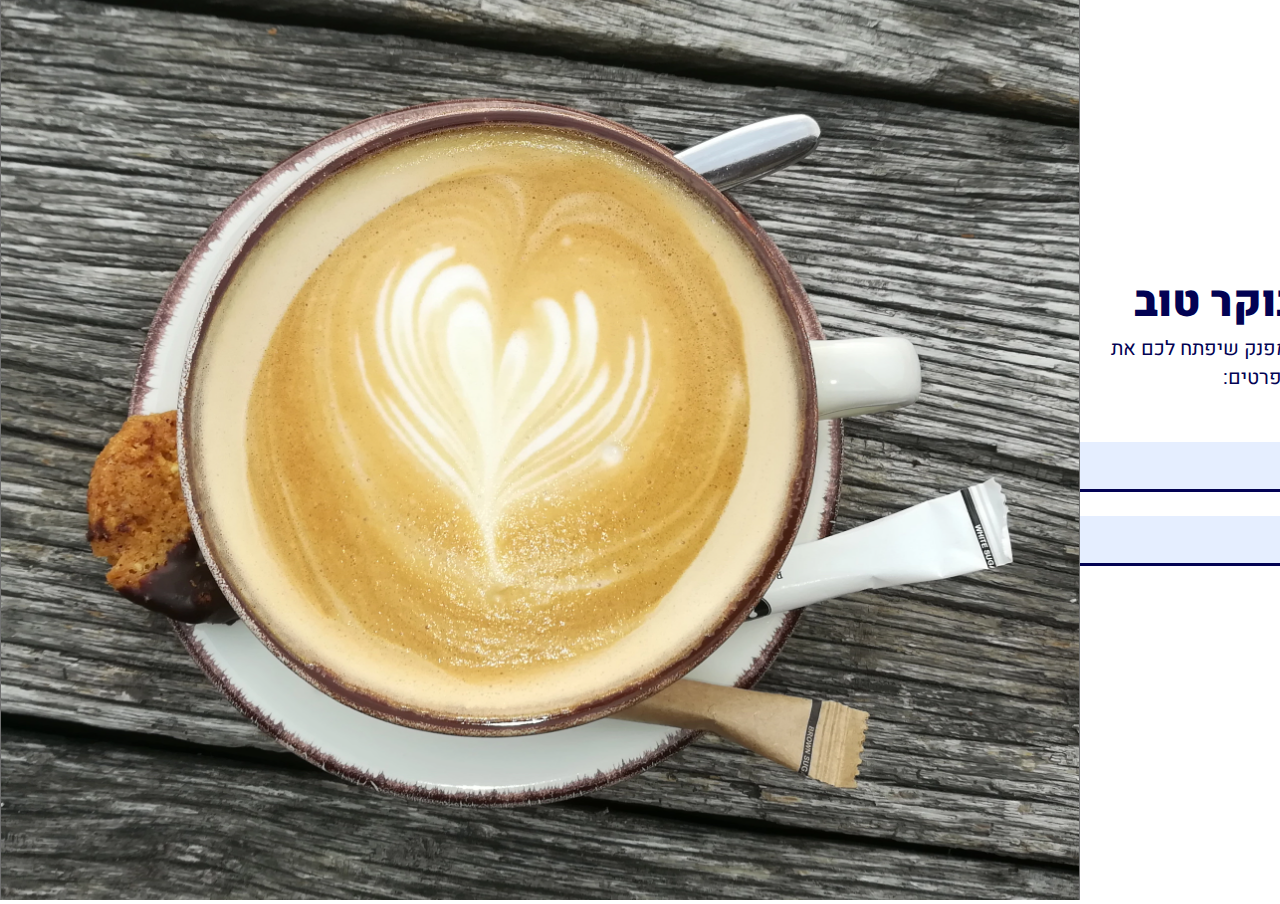
<file: Projects/proj1/index.html>
<!DOCTYPE html>
<html lang="he">

<head>
    <meta charset="UTF-8">
    <meta name="viewport" content="width=device-width, initial-scale=1.0">
    <title>Project 1 Good Coffee</title>
    <link rel="stylesheet" href="./css/style.css">
<link rel="preconnect" href="https://fonts.googleapis.com">
<link rel="preconnect" href="https://fonts.gstatic.com" crossorigin>
<link
    href="https://fonts.googleapis.com/css2?family=Assistant:wght@200;300;400;500;600;700;800&family=Heebo:wght@100;200;300;400;500;600;700;800;900&family=Satisfy&display=swap"
    rel="stylesheet">
</head>

<body>
    <div class="container">
        <div class="img-container">
            <img class="imgDesktop" src="./images/Coffee.png">
            <img class="imgMobile" src="./images/Coffee@2xMobile.png">
        </div>
        <div class="form-container">
            <form>
                <h3 id="form-headline">קפה טוב לבוקר טוב</h3>
                <p dir="rtl" id="form-paragraph">לקבלת קופון לקפה חינם ומפנק שיפתח לכם את היום בחיוך, יש למלא את הפרטים:
                </p>
                <div class="form-control">
                    <label class="label">שם מלא</label>
                    <input class="input"></input>
                </div>
                <div class="form-control">
                    <label class="label">דוא"ל</label>
                    <input class="input"></input>
                </div>
                <div class="form-control-btn">
                    <input id="btn" type="button" value="שליחה">
                </div>
            </form>
        </div>
</body>

</html>
</file>
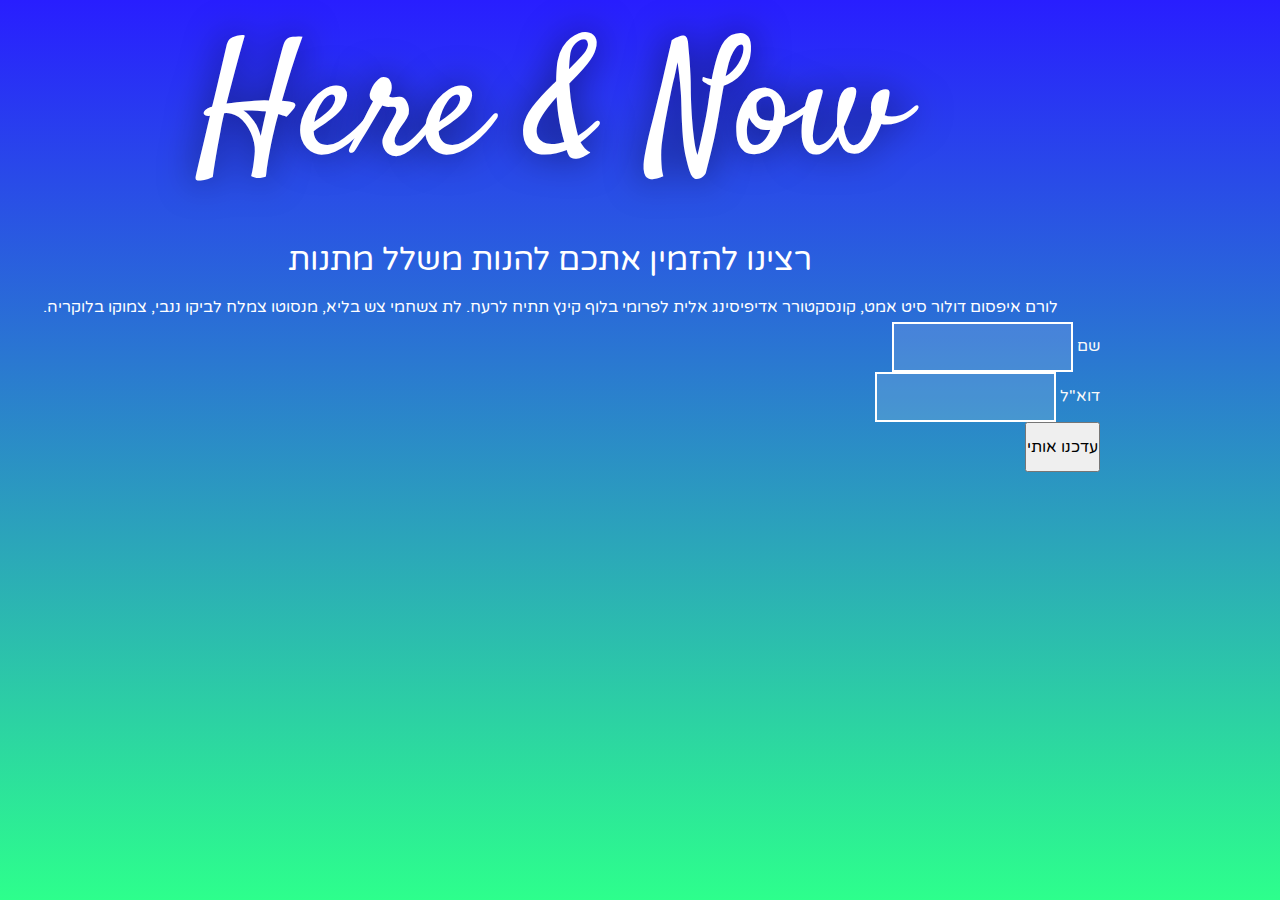
<file: Projects/proj2/index.html>
<!DOCTYPE html>
<html lang="he">

<head>
    <meta charset="UTF-8">
    <meta name="viewport" content="width=device-width, initial-scale=1.0">
    <title>Proj2</title>
    <link href="https://cdn.jsdelivr.net/npm/bootstrap@5.3.1/dist/css/bootstrap.min.css" rel="stylesheet"
        integrity="sha384-4bw+/aepP/YC94hEpVNVgiZdgIC5+VKNBQNGCHeKRQN+PtmoHDEXuppvnDJzQIu9" crossorigin="anonymous">
    <link rel="stylesheet" href="./style/style.css">
    <link rel="preconnect" href="https://fonts.googleapis.com">
    <link rel="preconnect" href="https://fonts.gstatic.com" crossorigin>
    <link href="https://fonts.googleapis.com/css2?family=Satisfy&display=swap" rel="stylesheet">
    <link href="https://fonts.googleapis.com/css2?family=Satisfy&family=Varela+Round&display=swap" rel="stylesheet">

</head>

<body class="d-flex justify-content-center align-items-center">


    <main class="container mx-auto" dir="rtl">

        <div class="title mx-auto mb-0 nowrap-lang">
            <h1>Here & Now</h1>
        </div>
        <div class="mx-auto">
            <h2>רצינו להזמין אתכם להנות משלל מתנות</h2>
            <p>לורם איפסום דולור סיט אמט, קונסקטורר אדיפיסינג אלית לפרומי בלוף קינץ תתיח לרעח. לת צשחמי צש בליא, מנסוטו
                צמלח
                לביקו
                ננבי, צמוקו בלוקריה.</p>
        </div>

        <form class="container" dir="rtl">
            <div class="row align-items-end">
                <div class="col-md-5">
                    <label for="inputName4" class="form-label">שם</label>
                    <input type="name" class="form-control rounded-0" id="inputEmail4">
                </div>
                <div class="col-md-5">
                    <label for="inputEmail4" class="form-label">דוא"ל</label>
                    <input type="email" class="form-control rounded-0" id="inputPassword4">
                </div>
                <div class="col-md-2 pt-3">
                    <button type="submit" class="form-control rounded-0 nowrap-lang">עדכנו אותי</button>
                </div>
            </div>
        </form>



    </main>







    <script src="https://cdn.jsdelivr.net/npm/bootstrap@5.3.1/dist/js/bootstrap.bundle.min.js"
        integrity="sha384-HwwvtgBNo3bZJJLYd8oVXjrBZt8cqVSpeBNS5n7C8IVInixGAoxmnlMuBnhbgrkm"
        crossorigin="anonymous">
    </script>
</body>

</html>
</file>
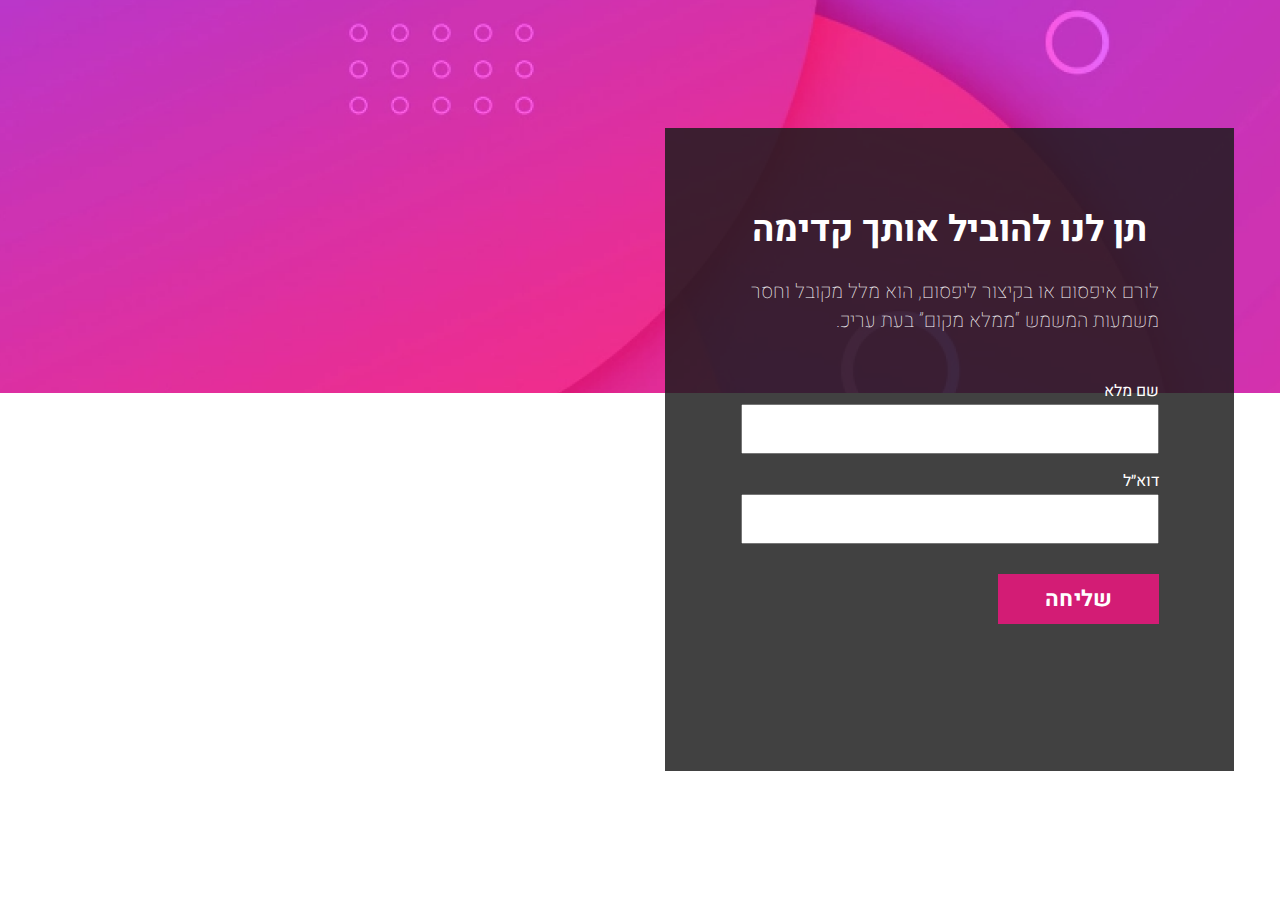
<file: Projects/proj3/index.html>
<!DOCTYPE html>
<html lang="he">

<head>
    <meta charset="UTF-8">
    <meta name="viewport" content="width=device-width, initial-scale=1.0">
    <title>proj3</title>
    <link rel="stylesheet" href="./style/style.css">
<link rel="preconnect" href="https://fonts.googleapis.com">
<link rel="preconnect" href="https://fonts.gstatic.com" crossorigin>
<link
    href="https://fonts.googleapis.com/css2?family=Assistant:wght@200;300;400;500;600;700;800&family=Heebo:wght@100;200;300;400;500;600;700;800;900&family=Satisfy&display=swap"
    rel="stylesheet">
</head>

<body>
    <div class="background">
        <div class="layer">
            <div class="container">
                <div class="space"></div>
                <div class="form-container" dir="rtl">
                    <h1>תן לנו להוביל אותך קדימה</h1>
                    <p>לורם איפסום או בקיצור ליפסום, הוא מלל מקובל וחסר משמעות המשמש “ממלא מקום” בעת עריכ.</p>
                    <label for="fullName">שם מלא</label>
                    <input type="text">
                    <label for="email">דוא״ל</label>
                    <input type="text">
                    <input type="button" value="שליחה">
                </div>
            </div>
        </div>
    </div>

</body>

</html>
</file>
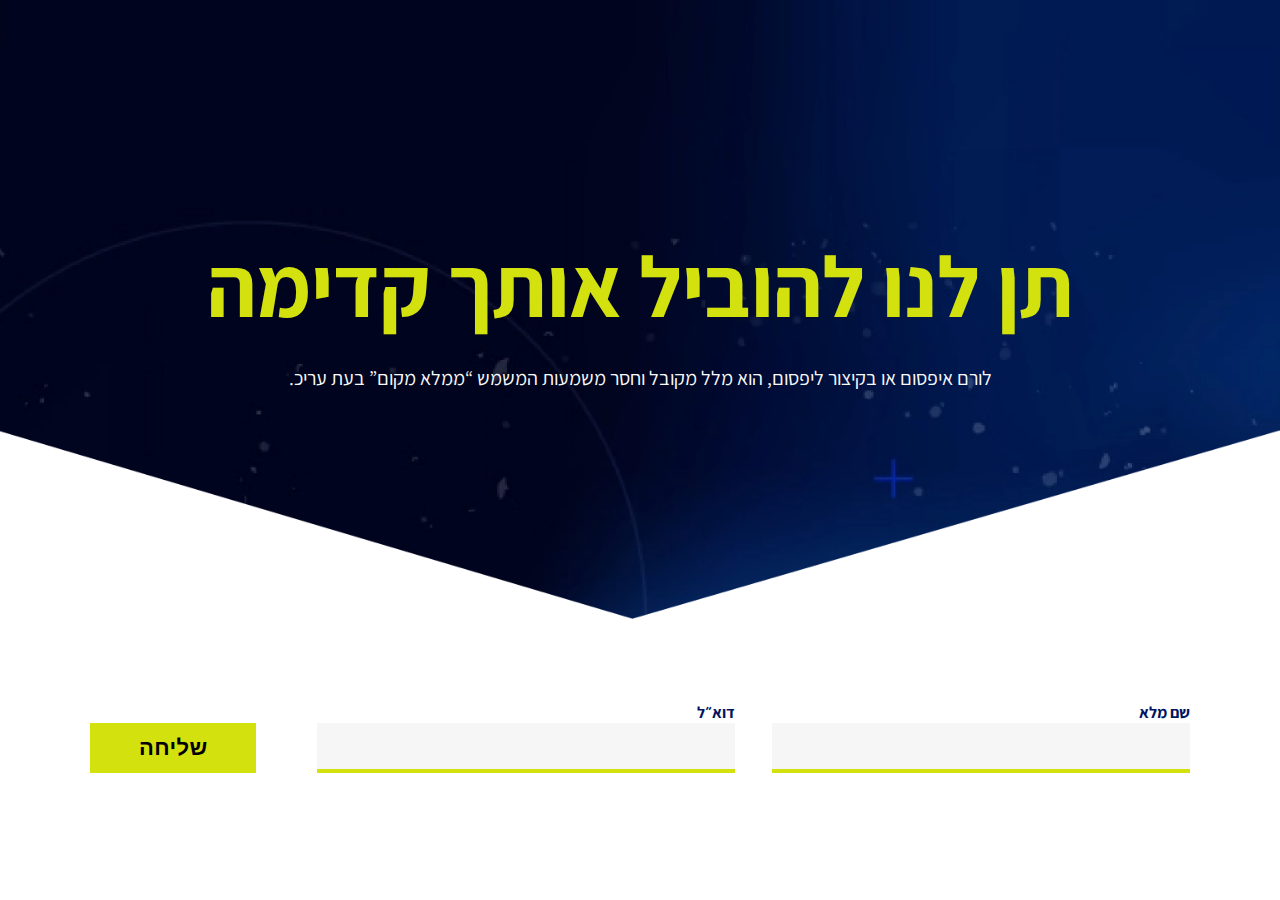
<file: Projects/proj4/index.html>
<!DOCTYPE html>
<html dir="rtl" lang="he">
<head>
    <meta charset="UTF-8">
    <meta name="viewport" content="width=device-width, initial-scale=1.0">
    <link rel="stylesheet" href="./style/style.css">
    <link rel="preconnect" href="https://fonts.googleapis.com">
    <link rel="preconnect" href="https://fonts.gstatic.com" crossorigin>
    <link
        href="https://fonts.googleapis.com/css2?family=Assistant:wght@200;300;400;500;600;700;800&family=Heebo:wght@100;200;300;400;500;600;700;800;900&family=Satisfy&display=swap"
        rel="stylesheet">
    <title>Proj4</title>
</head>
<body>
    
<div class="background">
    <h1>תן לנו להוביל אותך קדימה</h1>
    <p>לורם איפסום או בקיצור ליפסום, הוא מלל מקובל וחסר משמעות המשמש “ממלא מקום” בעת עריכ.</p>
</div>

<img src="./images/Group 198@2x.png" alt="background">

<div class="container">
    <form class="form-container">
        <div class="labelontop">
        <label for="fullName">שם מלא</label>
        <input class="margin-input" type="text">
        </div>
        <div class="labelontop">
        <label for="email">דוא״ל</label>
        <input class="margin-btn" type="text">
        </div>
        <input type="button" value="שליחה">
    </form>
</div>

</body>
</html>
</file>
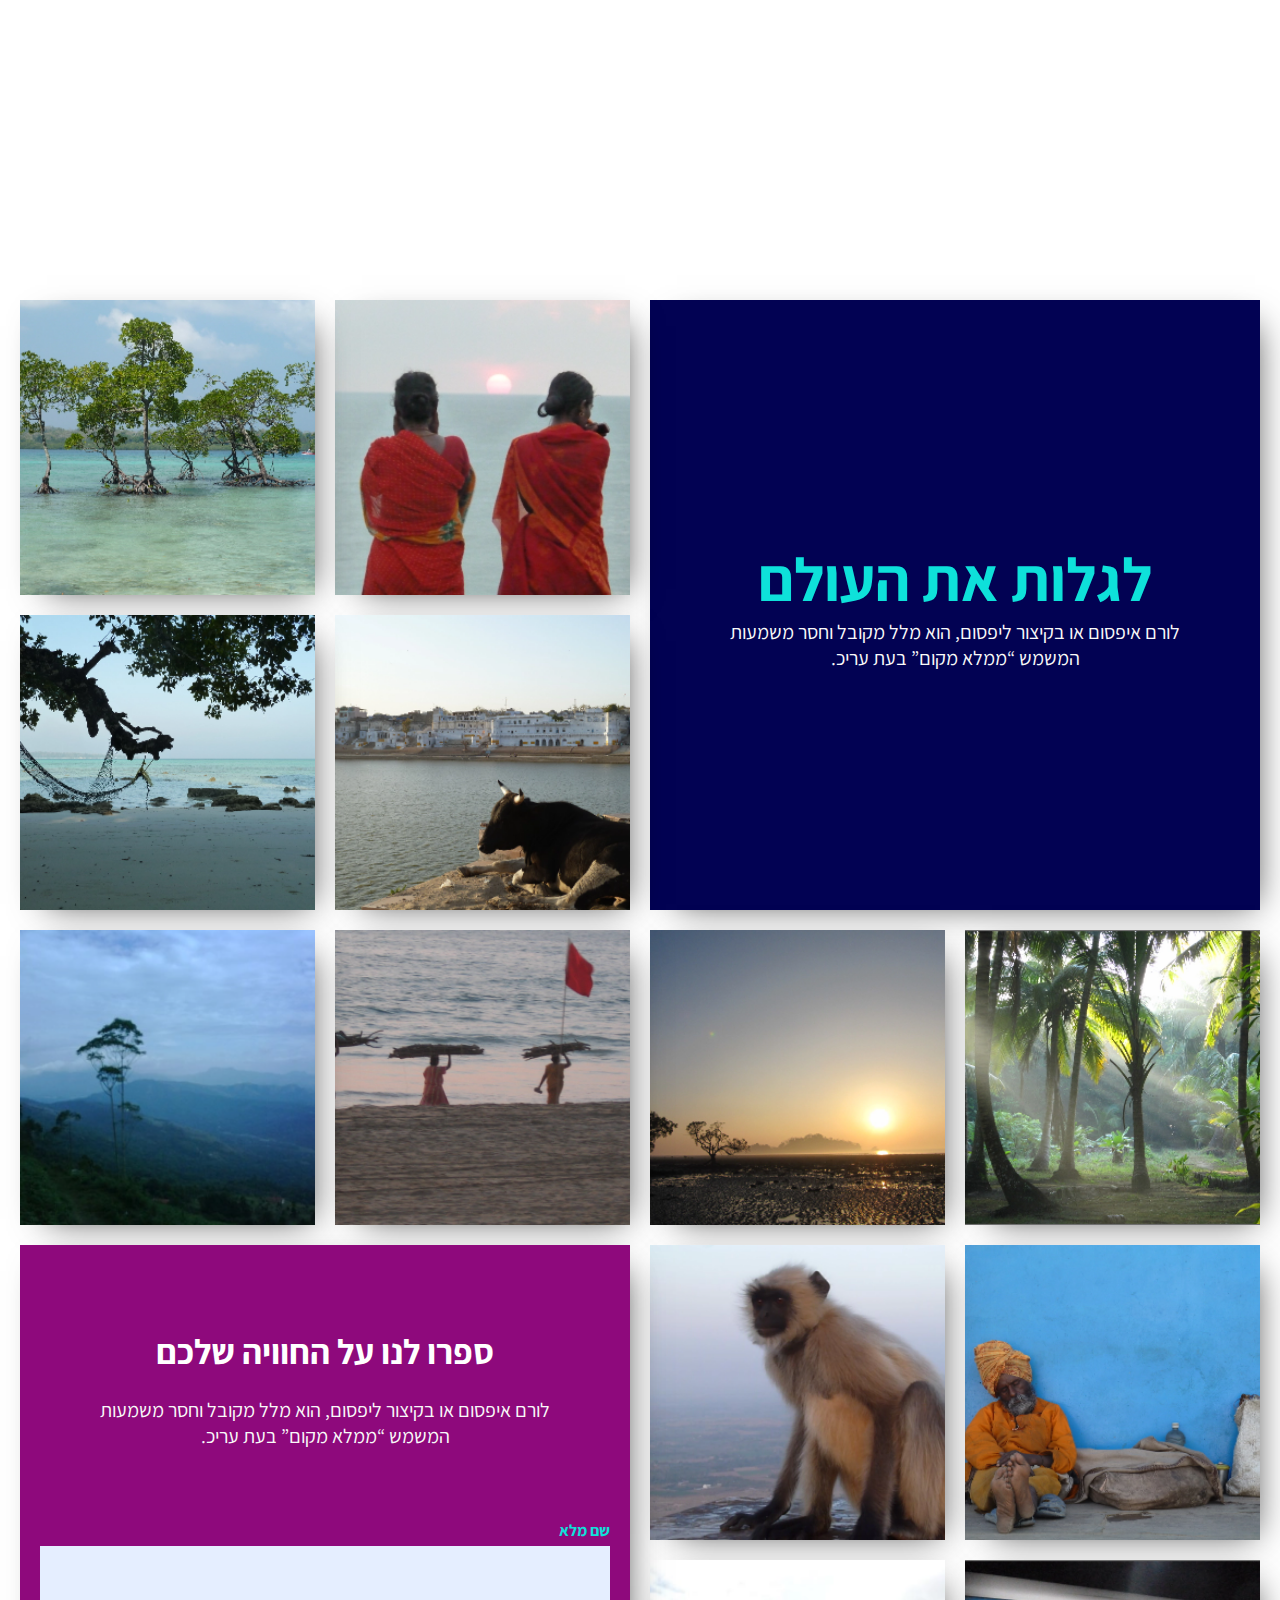
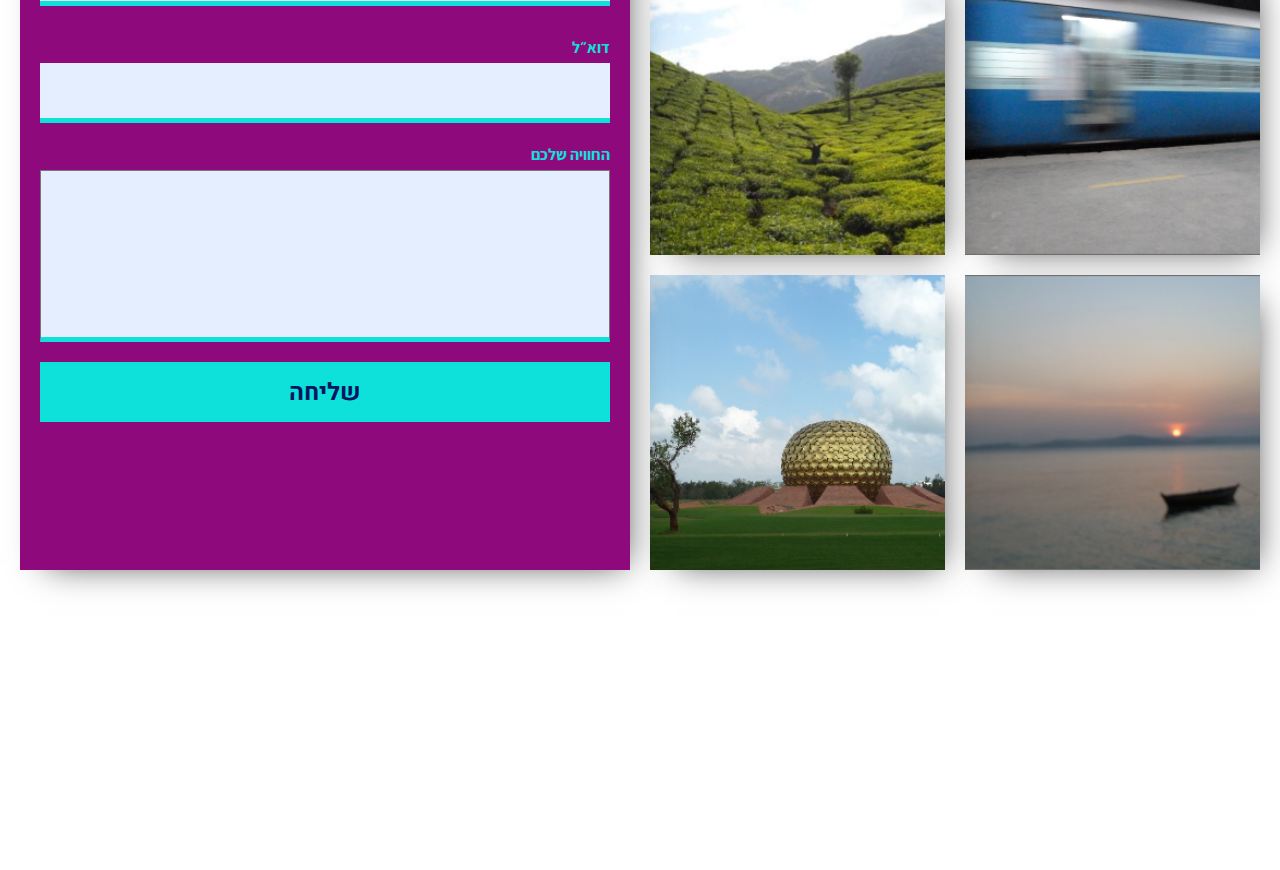
<file: Projects/proj5/index.html>
<!DOCTYPE html>
<html dir="rtl" lang="he">
<head>
    <meta charset="UTF-8">
    <meta name="viewport" content="width=device-width, initial-scale=1.0">
    <link rel="stylesheet" href="./style/style.css">
    <link rel="preconnect" href="https://fonts.googleapis.com">
    <link rel="preconnect" href="https://fonts.gstatic.com" crossorigin>
    <link href="https://fonts.googleapis.com/css2?family=Assistant:wght@200;300;400;500;600;700;800&display=swap"
        rel="stylesheet">
        <link href="https://fonts.googleapis.com/css2?family=Heebo:wght@100;200;300;400;500;600;700;800;900&display=swap"
            rel="stylesheet">

    <title>proj5</title>
</head>
<body>
    <div class="grid-item mobileBoxItem1">
        <h1>לגלות את העולם</h1>
        <p>לורם איפסום או בקיצור ליפסום, הוא מלל מקובל וחסר משמעות המשמש “ממלא מקום” בעת עריכ.</p>
    </div>

    <div class="grid-container">
        <div class="grid-item item1">
            <h1>לגלות את העולם</h1>
            <p>לורם איפסום או בקיצור ליפסום, הוא מלל מקובל וחסר משמעות המשמש “ממלא מקום” בעת עריכ.</p>
        </div>
        <div class="grid-item item2 mobile-margin"></div>
        <div class="grid-item item3 mobile-margin"></div>
        <div class="grid-item item4 mobile-margin"></div>
        <div class="grid-item item5 mobile-margin"></div>
        <div class="grid-item item6 mobile-margin"></div>
        <div class="grid-item item7 mobile-margin"></div>
        <div class="grid-item item8 mobile-margin"></div>
        <div class="grid-item item9 mobile-margin"></div>
        <div class="grid-item item10 mobile-margin"></div>
        <div class="grid-item item11 mobile-margin"></div>
        <div class="grid-item item12 mobile-margin"></div>
        <div class="grid-item item13 mobile-margin"></div>
        <div class="grid-item item14 mobile-margin"></div>
        <div class="grid-item item15 mobile-margin"></div>
        <form class="grid-item item16 mobile-margin">
            <h2>ספרו לנו על החוויה שלכם</h2>
            <p>לורם איפסום או בקיצור ליפסום, הוא מלל מקובל וחסר משמעות המשמש “ממלא מקום” בעת עריכ.</p>
            <label for="fullName">שם מלא</label>
            <input class="marginInput1" type="text">
            <label for="email">דוא״ל</label>
            <input class="marginInput2" type="text">
            <label  for="yourExperience">החוויה שלכם</label>
            <textarea  cols="40" rows="5" type="text"></textarea>
            <input type="button" value="שליחה">
        </form>
    </div>
</body>
</html>
</file>
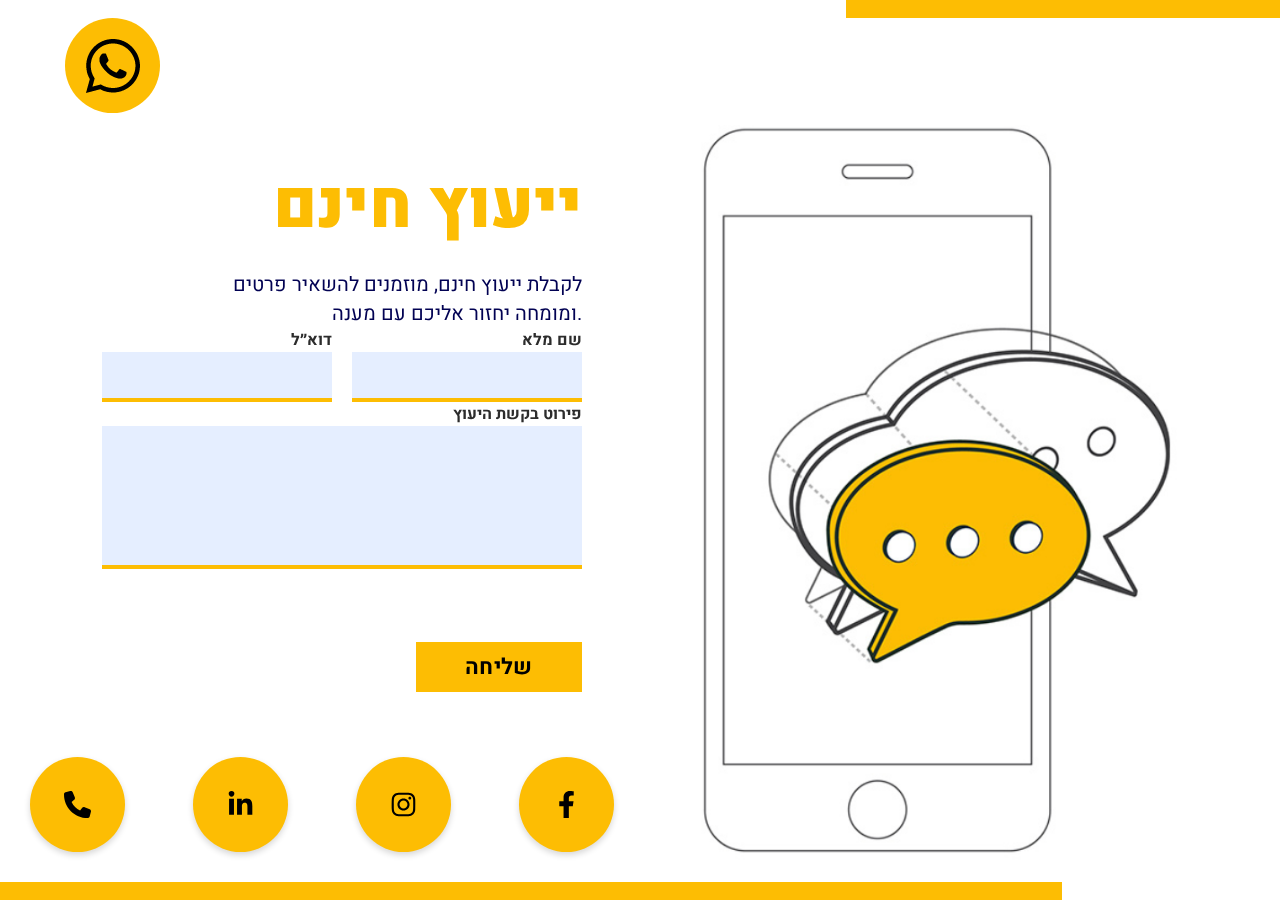
<file: Projects/proj6/index.html>
<!DOCTYPE html>
<html lang="he">

<head>
    <meta charset="UTF-8">
    <meta name="viewport" content="width=`, initial-scale=1.0">
    <title>proj7</title>
    <link rel="stylesheet" href="./style/style.css">
    <link rel="preconnect" href="https://fonts.googleapis.com">
    <link rel="preconnect" href="https://fonts.gstatic.com" crossorigin>
    <link
        href="https://fonts.googleapis.com/css2?family=Assistant:wght@200;300;400;500;600;700;800&family=Heebo:wght@100;200;300;400;500;600;700;800;900&display=swap"
        rel="stylesheet">
</head>

<body>
    <main>
        <header>
            <div class="whatup-icon">
                <img src="./images/Icon awesome-whatsapp.png" alt="whatsapp share">
            </div>
            <div class="top-box"></div>
        </header>
        <div class="container">
            <div class="space"></div>
            <!-- <div class="spacebox1"></div> -->
            <div class="box1">
                <form>
                    <h1>ייעוץ חינם</h1>
                    <p>לקבלת ייעוץ חינם, מוזמנים להשאיר פרטים ומומחה יחזור אליכם עם מענה.</p>
                    <div class="row">
                        <div class="form-control">
                            <label for="email">דוא״ל</label>
                            <input type="text">
                        </div>
                        <div class="form-control">
                            <label for="fullName">שם מלא</label>
                            <input class="fullname" type="text">
                        </div>
                    </div>
                    <div class="form-textarea">
                        <label for="desc">פירוט בקשת היעוץ</label>
                        <textarea  dir="rtl" cols="30" rows="10"></textarea>
                        <input type="button" value="שליחה">
                    </div>
                </form>
            </div>
            <div class="space1"></div>
            <div class="box2"><img src="./images/Image 1.png" alt=""></div>
            <div class="space2"></div>
        </div>
        <footer>
            <div class="shareiconcontainer">
                <div class="shareicon"><svg xmlns="http://www.w3.org/2000/svg" height="1em"
                        viewBox="0 0 512 512"><!--! Font Awesome Free 6.4.2 by @fontawesome - https://fontawesome.com License - https://fontawesome.com/license (Commercial License) Copyright 2023 Fonticons, Inc. -->
                        <path
                            d="M164.9 24.6c-7.7-18.6-28-28.5-47.4-23.2l-88 24C12.1 30.2 0 46 0 64C0 311.4 200.6 512 448 512c18 0 33.8-12.1 38.6-29.5l24-88c5.3-19.4-4.6-39.7-23.2-47.4l-96-40c-16.3-6.8-35.2-2.1-46.3 11.6L304.7 368C234.3 334.7 177.3 277.7 144 207.3L193.3 167c13.7-11.2 18.4-30 11.6-46.3l-40-96z" />
                    </svg></div>
                <div class="shareicon">
                    <svg xmlns="http://www.w3.org/2000/svg" height="1em"
                        viewBox="0 0 448 512"><!--! Font Awesome Free 6.4.2 by @fontawesome - https://fontawesome.com License - https://fontawesome.com/license (Commercial License) Copyright 2023 Fonticons, Inc. -->
                        <path
                            d="M100.28 448H7.4V148.9h92.88zM53.79 108.1C24.09 108.1 0 83.5 0 53.8a53.79 53.79 0 0 1 107.58 0c0 29.7-24.1 54.3-53.79 54.3zM447.9 448h-92.68V302.4c0-34.7-.7-79.2-48.29-79.2-48.29 0-55.69 37.7-55.69 76.7V448h-92.78V148.9h89.08v40.8h1.3c12.4-23.5 42.69-48.3 87.88-48.3 94 0 111.28 61.9 111.28 142.3V448z" />
                    </svg>
                </div>
                <div class="shareicon">
                    <svg xmlns="http://www.w3.org/2000/svg" height="1em"
                        viewBox="0 0 448 512"><!--! Font Awesome Free 6.4.2 by @fontawesome - https://fontawesome.com License - https://fontawesome.com/license (Commercial License) Copyright 2023 Fonticons, Inc. -->
                        <path
                            d="M224.1 141c-63.6 0-114.9 51.3-114.9 114.9s51.3 114.9 114.9 114.9S339 319.5 339 255.9 287.7 141 224.1 141zm0 189.6c-41.1 0-74.7-33.5-74.7-74.7s33.5-74.7 74.7-74.7 74.7 33.5 74.7 74.7-33.6 74.7-74.7 74.7zm146.4-194.3c0 14.9-12 26.8-26.8 26.8-14.9 0-26.8-12-26.8-26.8s12-26.8 26.8-26.8 26.8 12 26.8 26.8zm76.1 27.2c-1.7-35.9-9.9-67.7-36.2-93.9-26.2-26.2-58-34.4-93.9-36.2-37-2.1-147.9-2.1-184.9 0-35.8 1.7-67.6 9.9-93.9 36.1s-34.4 58-36.2 93.9c-2.1 37-2.1 147.9 0 184.9 1.7 35.9 9.9 67.7 36.2 93.9s58 34.4 93.9 36.2c37 2.1 147.9 2.1 184.9 0 35.9-1.7 67.7-9.9 93.9-36.2 26.2-26.2 34.4-58 36.2-93.9 2.1-37 2.1-147.8 0-184.8zM398.8 388c-7.8 19.6-22.9 34.7-42.6 42.6-29.5 11.7-99.5 9-132.1 9s-102.7 2.6-132.1-9c-19.6-7.8-34.7-22.9-42.6-42.6-11.7-29.5-9-99.5-9-132.1s-2.6-102.7 9-132.1c7.8-19.6 22.9-34.7 42.6-42.6 29.5-11.7 99.5-9 132.1-9s102.7-2.6 132.1 9c19.6 7.8 34.7 22.9 42.6 42.6 11.7 29.5 9 99.5 9 132.1s2.7 102.7-9 132.1z" />
                    </svg>
                </div>
                <div class="shareicon"><svg xmlns="http://www.w3.org/2000/svg" height="1em"
                        viewBox="0 0 320 512"><!--! Font Awesome Free 6.4.2 by @fontawesome - https://fontawesome.com License - https://fontawesome.com/license (Commercial License) Copyright 2023 Fonticons, Inc. -->
                        <path
                            d="M279.14 288l14.22-92.66h-88.91v-60.13c0-25.35 12.42-50.06 52.24-50.06h40.42V6.26S260.43 0 225.36 0c-73.22 0-121.08 44.38-121.08 124.72v70.62H22.89V288h81.39v224h100.17V288z" />
                    </svg></div>
            </div>
            <div class="bottom-box-container">
                <div class="bottom-box"></div>


            </div>
        </footer>
    </main>
</body>

</html>
</file>
<file: Projects/proj1/css/style.css>
* {
    margin: 0;
    padding: 0;
    box-sizing: border-box;
}

.imgMobile {
    display: none;
    -webkit-user-select: none;
    /* Safari */
    -ms-user-select: none;
    /* IE 10 and IE 11 */
    user-select: none;
    /* Standard syntax */
}

img {
    height: 100vh;
    width: 1080px;
    object-fit: cover;
    -webkit-user-select: none;
    -ms-user-select: none;
    user-select: none;
}

.container {
    display: flex;
    flex-direction: row;
}

form {
    text-align: right;
}

.form-container {
    width: 100vw;
    padding-top: 271px;
    display: flex;
    justify-content: center;

}

#form-headline {
    text-align: right;
    font: normal normal 900 43px/63px Heebo;
    letter-spacing: 0px;
    color: #020253;
    -webkit-user-select: none;
    -ms-user-select: none;
    user-select: none;
}

#form-paragraph {
    width: 418px;
    text-align: right;
    font: normal normal normal 20px/29px Heebo;
    letter-spacing: 0px;
    letter-spacing: 0px;
    color: #020253;
    margin-bottom: 26px;
    -webkit-user-select: none;
    -ms-user-select: none;
    user-select: none;
}

.form-control {}

.label {
    -webkit-user-select: none;
    -ms-user-select: none;
    user-select: none;
    display: block;
    line-height: 1.5;
    font: bold 16px/24px Heebo;
    letter-spacing: 0px;
    color: #2C2C2C;
    opacity: 1;
}

.input {
    background-color: #020253;
    text-align: right;
    width: 418px;
    height: 50px;
    background: #E5EEFF 0% 0% no-repeat padding-box;
    opacity: 1;
    border: 0px solid #020253;
    border-bottom: 3px solid #020253;
}

#btn {
    border: none;
    margin-top: 34px;
    color: white;
    background: #020253;
    width: 166px;
    height: 50px;
    font: normal normal bold 22px/30px Heebo;
    letter-spacing: 0.33px;
}


@media screen and (max-width:800px) {
    .container {
        flex-direction: column;
    }

    #form-headline {
        font: normal normal 900 28px/41px Heebo;
    }

    #form-paragraph {
        width: auto;
        font: normal normal normal 15px/22px Heebo;
    }

    .imgDesktop {
        display: none;
    }

    .imgMobile {
        display: block;
        background-color: red;
        height: 219px;
        width: 100vw;
        object-fit: cover;
        -webkit-user-select: none;
        -ms-user-select: none;
        user-select: none;
    }

    .form-container {
        padding-top: 47px;
        display: block;
        padding-right: 42px;
        padding-left: 42px;
    }

    #btn {
        width: 100%;
        height: 34px;
        font: normal normal bold 14px/19px Heebo;
        letter-spacing: 0.21px;
    }

    .input {
        width: auto;
        width: 100%;
        height: 34px;
    }

    .label {
        font: normal normal bold 10px/14px Heebo;
    }


}
</file>
<file: Projects/proj3/style/style.css>
* {
    margin: 0;
    padding: 0;
    box-sizing: border-box;

}

:root {
    --primaryColor: #FFFFFF;
    --secondaryColor: #D31C75;
    --containerColor: #1A1A1AD4;
    --primaryFont: Heebo;
}

.background {
    background-image: url("../images/backgorund.png");
    background-position: top;
    background-repeat: no-repeat;
    background-size: contain;
    width: 100vw;
}


/* ============form================= */
.container {
    display: flex;
    justify-content: space-around;
}

.space {
    width: 568px;
    height: 100px;
}

.form-container {
    transition: 0.3s;
    margin-top: 10%;
    margin-right: 20px;
    margin-left: 20px;
    display: flex;
    flex-direction: column;
    width: 569px;
    min-width: 569px;
    height: 643px;
    background-color: var(--containerColor);
    padding-top: 75px;
    padding-left: 75px;
    padding-right: 75px;
}


label {
    transition: 0.3s;
    text-align: center;
    font-family: var(--primaryFont);
    color: var(--primaryColor);
    text-align: right;
    margin-bottom: 1px;
}

h1 {
    text-align: center;
    font-family: var(--primaryFont);
    color: var(--primaryColor);
    margin-bottom: 21px;
    font-size: 36px;
}

p {
    font-family: var(--primaryFont);
    color: var(--primaryColor);
    text-align: right;
    margin-bottom: 44px;
    font: normal normal normal 20px/29px Heebo;
    font-weight: lighter;
}

input[type="text"] {
    max-width: 418px;
    height: 50px;
    margin-bottom: 15px;
}

input[type="button"] {
    margin: 15px 0;
    border: none;
    width: 161px;
    height: 50px;
    background-color: var(--secondaryColor);
    font: normal normal bold 22px/30px Heebo;
    letter-spacing: 0.33px;
    color: #FFFFFF;
}


@media screen and (min-width: 1700px) {

    .background {
        height: 590px;
        background-size: cover;
    }

    .form-container {
        margin-top: 157px;
    }

}



@media screen and (max-width: 600px) {

    .background {
        height: 213px;
        background-size: cover;
    }

    .container {
        justify-content: center;
    }


    .form-container {
        margin-top: 0%;
        margin-right: 0px;
        margin-left: 0px;
        margin-top: 89px;
        max-width: 298px;
        min-width: 229px;
        height: 440px;
        padding-top: 35px;
        padding-left: 35px;
        padding-right: 35px;
    }

    .space {
        display: none;
    }

    h1 {
        margin: 0 auto;
        margin-bottom: 12px;
        font-size: 25px;
        max-width: 146px;
    }

    input[type="text"] {
        height: 27px;
        margin-bottom: 15px;
    }

    p {
        margin: 0 auto;
        font-size: 15px;
        margin-bottom: 22px;
    }

    input[type="button"] {
        width: 76px;
        height: 33px;
        font-size: 15px;
    }

    label {
        font-size: 14px;
    }


}
</file>
<file: Projects/proj4/style/style.css>
* {
  margin: 0;
  padding: 0;
  box-sizing: border-box;
}

img {
  display: none;
}

.background {
  flex-direction: column;
  display: flex;
  justify-content: center;
  align-items: center;
  vertical-align: middle;
  background-image: url(../images/background2x.png);
  background-size: cover;
  background-repeat: no-repeat;
  background-position: bottom;
  height: 68.8vh;
}
.background h1 {
  transition: ease-out 0.5s;
  text-align: center;
  color: #d3e10e;
  font-family: Assistant;
  font-size: 5.375em;
  font-weight: bold;
}
.background p {
  margin-top: 23px;
  text-align: center;
  color: #f9f9f9;
  font-family: Assistant;
  font-size: 20px;
}

.container {
  flex-direction: column;
  display: flex;
  justify-content: center;
  align-items: center;
  vertical-align: middle;
  flex-direction: row;
  margin-top: 83px;
}
.container .form-container {
  flex-direction: column;
  display: flex;
  justify-content: center;
  align-items: center;
  vertical-align: middle;
  flex-direction: row;
  justify-content: center;
}
.container .labelontop {
  flex-direction: column;
  display: flex;
  justify-content: center;
  align-items: center;
  vertical-align: middle;
  align-items: flex-start;
}
.container label {
  color: #011560;
  font-size: 16px;
  font-family: Assistant;
  font-weight: bold;
}
.container .form-container input[type=text] {
  transition: ease-out 0.5s;
  border: 0 solid black;
  width: 417.5px;
  height: 50px;
  background-color: #f6f6f6;
  border-bottom: 4px solid #d3e10e;
}
.container .margin-input {
  margin-left: 37.5px;
}
.container .margin-btn {
  margin-left: 61px;
}
.container .form-container input[type=button] {
  width: 166px;
  height: 50px;
  background-color: #d3e10e;
  border: 0 solid black;
  font-size: 22px;
  align-self: last baseline;
  letter-spacing: 0.33px;
  font-weight: bold;
}

@media screen and (max-width: 1130px) {
  .background h1 {
    font-size: 4.5em;
  }
  .container {
    flex-direction: column;
    display: flex;
    justify-content: center;
    align-items: center;
    vertical-align: middle;
  }
  .container .form-container input[type=text] {
    width: 250px;
    height: 50px;
  }
}
@media screen and (max-width: 770px) {
  .background {
    background-image: none;
    height: 0;
  }
  .background h1,
  .background p {
    display: none;
  }
  img {
    display: block;
    width: 100%;
    -o-object-fit: cover;
       object-fit: cover;
    -o-object-position: top;
       object-position: top;
  }
  .container .form-container {
    width: 88.65vw;
    flex-direction: column;
    display: flex;
    justify-content: center;
    align-items: center;
    vertical-align: middle;
    justify-content: flex-start;
  }
  .container .form-container .labelontop {
    width: 88.65vw;
    align-items: normal;
  }
  .container .form-container label {
    margin-bottom: 3.1px;
  }
  .container .form-container input[type=text] {
    width: 100%;
    height: 34px;
  }
  .container .form-container .margin-input {
    margin-left: 0px;
    margin-bottom: 16px;
  }
  .container .form-container .margin-btn {
    margin-left: 0px;
    margin-bottom: 22px;
  }
  .container .form-container input[type=button] {
    align-self: center;
    height: 34px;
    width: 100%;
  }
}/*# sourceMappingURL=style.css.map */
</file>
<file: Projects/proj5/style/style.css>
* {
    margin: 0;
    padding: 0;
    box-sizing: border-box;
}

:root {
    --primaryColor: #0EE1DA;
    --siteBackground: #E5EEFF;
    --backgroundBox1: #020253;
    --backgroundBox2: #8E097C;
    --secondaryColor: #F9F9F9;
}

body {
    background-color: rgb(255, 255, 255);
}

div.mobileBoxItem1 {
    display: none;
}


.grid-item {
    box-shadow: 11px 10px 34px -16px rgba(0, 0, 0, 0.75);
    -webkit-box-shadow: 11px 10px 34px -16px rgba(0, 0, 0, 0.75);
    -moz-box-shadow: 11px 10px 34px -16px rgba(0, 0, 0, 0.75);
    display: flex;
    flex-direction: column;
    justify-content: center;
    text-align: center;

}

.grid-item h1 {
    color: var(--primaryColor);
    font-size: 61px;
    font-weight: bold;
    font-family: 'Assistant', sans-serif;
}

.grid-item p {
    max-width: 475px;
    color: var(--secondaryColor);
    font-size: 20px;
    font-family: 'Assistant', sans-serif;
    align-self: center;
}

.grid-container {
    margin: 300px auto;
    max-width: 1246px;
    display: grid;
    justify-content: center;
    grid-template-columns: repeat(auto-fill, minmax(295px, 295px));
    grid-auto-rows: 295px;
    grid-gap: 20px;
}


.item1 {
    background-color: var(--backgroundBox1);
    grid-column: 1/3;
    grid-row: 1/3;

}

.item16 {
    justify-content: flex-start;
    background-color: var(--backgroundBox2);
    grid-column: auto/ span 2;
    grid-row: 7/10;
    padding: 20px;
    font-family: 'Assistant', sans-serif;
}

.item16 textarea {
    resize: none;
    background-color: var(--siteBackground);
    border-bottom: 5px solid var(--primaryColor);
    height: 172px;
    margin-bottom: 20px;


}

.item16 h2 {
    margin-top: 63px;
    font-size: 35px;
    font-weight: bold;
    color: white;
}

.item16 p {
    margin-top: 23px;
    margin-bottom: 71px;
    font-size: 20px;
}

.item16 label {
    color: var(--primaryColor);
    text-align: right;
    font-weight: bold;
    margin-bottom: 5px;

}

.item16 input[type=text] {
    height: 60px;
    border: 0px solid black;
    background-color: var(--siteBackground);
    border-bottom: 5px solid var(--primaryColor);
}

.marginInput1 {
    margin-bottom: 31px;
}

.marginInput2 {
    margin-bottom: 21px;
}

.item16 input[type=button] {
    height: 60px;
    font-family: Heebo;
    background-color: var(--primaryColor);
    font-size: 24px;
    font-weight: bold;
    border: 0px solid black;
    color: #011560;
}





.item2 {
    background-image: url(../images/Rectangle\ 514.png);
    background-size: cover;
    background-position: center;
}

.item3 {
    background-image: url(../images/Rectangle\ 515.png);
    background-size: cover;
    background-position: center;
}

.item4 {
    background-image: url(../images/Rectangle\ 506-5.png);
    background-size: cover;
    background-position: center;
}

.item5 {
    background-image: url(../images/Rectangle\ 516.png);
    background-size: cover;
    background-position: center;
}

.item6 {
    background-image: url(../images/Rectangle\ 506-1.png);
    background-size: cover;
    background-position: center;
}

.item7 {
    background-image: url(../images/Rectangle\ 506-4.png);
    background-size: cover;
    background-position: center;
}

.item8 {
    background-image: url(../images/Rectangle\ 506-3.png);
    background-size: cover;
    background-position: center;
}

.item9 {
    background-image: url(../images/Rectangle\ 506-2.png);
    background-size: cover;
    background-position: center;
}

.item10 {
    background-image: url(../images/Rectangle\ 506-7.png);
    background-size: cover;
    background-position: center;
}

.item11 {
    background-image: url(../images/Rectangle\ 506-8.png);
    background-size: cover;
    background-position: center;
}

.item12 {
    background-image: url(../images/Rectangle\ 506-6.png);
    background-size: cover;
    background-position: center;
}

.item13 {
    background-image: url(../images/Rectangle\ 506-9.png);
    background-size: cover;
    background-position: center;
}

.item14 {
    background-image: url(../images/Rectangle\ 506.png);
    background-size: cover;
    background-position: center;
}

.item15 {
    background-image: url(../images/Rectangle\ 513.png);
    background-size: cover;
    background-position: center;
}

.form-container {}




@media (min-width: 970px) {

    .item16 {
        grid-column: -3 / -1;
        grid-row: 4 / 7;
    }
}




@media screen and (max-width:630px) {
    .grid-container {
        grid-template-columns: repeat(2, minmax(50px, 159px));
        grid-auto-rows: 146px;
        grid-gap: 12px;
        margin: 0 auto;
    }

    .item1 {
        display: none;
    }

    div.mobileBoxItem1 {
        display: flex;
        margin: 0 auto;
        max-width: 370px;
        height: 340px;
        background-color: var(--backgroundBox1);
        margin-bottom: 22px;
    }

    div.mobileBoxItem1 h1 {
        font-size: 36px;
    }

    div.mobileBoxItem1 p {
        font-size: 20px;
        max-width: 287px;
    }









        .item16 {
            justify-content: flex-start;
            grid-column: auto/ span 2;
            grid-row: 5/9;
            font-family: 'Assistant', sans-serif;
        }
    
        .item16 textarea {
            height: 95px;
            margin-bottom: 11px;
        }
    
        .item16 h2 {
            margin-top: 58px;
            font-size: 25px;
            font-weight: bold;
        }
    
        .item16 p {
            margin-top: 14px;
            margin-bottom: 29px;
            font-size: 15px;
        }
    
        .item16 label {
            font-size: 7px;
            margin-bottom: 5px;
    
        }
    
        .item16 input[type=text] {
            height: 33.25px;
                border-bottom: 2.5px solid var(--primaryColor);
        }
    
        .marginInput1 {
            margin-bottom: 31px;
        }
    
        .marginInput2 {
            margin-bottom: 21px;
        }
    
        .item16 input[type=button] {
            height: 33px;
            font-size: 12px;

        }


}
</file>
<file: Projects/proj6/style/style.css>
* {
    margin: 0;
    padding: 0;
    box-sizing: border-box;
}

:root {
    --primary-color: #FDBD03;
    --secondary-color: #000000
}


header {
    width: 100vw;
    position: fixed;
    display: flex;
    justify-content: space-between;
    z-index: 2;

}

.top-box {
    width: 434px;
    height: 18px;
    background-color: var(--primary-color);
}


.whatup-icon {
    margin-top: 2vh;
    margin-left: 65px;
    display: flex;
    justify-content: center;
    align-items: center;
    background-color: var(--primary-color);
    width: 95px;
    height: 95px;
    border-radius: 100px;
}

.whatup-icon img {
    width: 54px;
    height: 54px;
}

main {
    display: flex;
    flex-direction: column;
}

.container {
    position: relative;
    margin-top: 10vh;
    display: flex;
    flex-direction: row;
    justify-content: space-between;
    z-index: 3;
}

h1 {
    text-align: right;
    font: normal normal 900 66px/97px Heebo;
    margin-top: 68px;
    margin-bottom: 15px;
    color: var(--primary-color);
}

p {
    align-self: flex-end;
    text-align: right;
    font: normal normal normal 20px/29px Heebo;
    letter-spacing: 0px;
    color: #020253;
    max-width: 385px;
}

.space {
    width: 100vw;
    max-width: 138px;
}

.space5 {
    width: 100%;
    max-width: 200px;
    background-color: var(--primary-color);
    height: 18px;
}

.space1 {
    width: 100vw;
    max-width: 181px;
}

.space2 {
    width: 100%;
    max-width: 166px;
}

.space4 {
    min-width: 535px;
}


.box1 {
    width: 854px;
    min-width: 500px;
    text-align: right;
    padding-left: 20px;
}

.box2 {
    transition: all 1s;
    text-align: center;

}


form {
    display: flex;
    flex-direction: column;
}


.row {
    align-items: flex-end;
    display: flex;
    justify-content: space-between;
    gap: 20px;

}

.form-control {
    width: 100%;
    display: flex;
    flex-direction: column;
}

.form-textarea {
    display: flex;
    flex-direction: column;
}


input[type="text"] {
    text-align: right;
    height: 50px;
    background: #E5EEFF 0% 0% no-repeat padding-box;
    border-bottom: 4px solid var(--primary-color);
}


input {
    width: 100%;
    border: 0px solid black;
}

textarea {
    border: 0px solid black;
    width: 100%;
    resize: none;
    background: #E5EEFF 0% 0% no-repeat padding-box;
    height: 143px;
    margin-bottom: 73px;


    border-bottom: 4px solid var(--primary-color);
}

label {
    text-align: right;
    font: normal normal bold 16px/24px Heebo;
    letter-spacing: 0px;
    color: #2C2C2C;

}

input[type="button"] {
    width: 100%;
    max-width: 166px;
    align-self: flex-end;
    border: 0 solid black;
    font: normal normal bold 22px/30px Heebo;
    letter-spacing: 0.33px;
    background: var(--primary-color) 0% 0% no-repeat padding-box;
    height: 50px;

}

.box2 img {
    width: 535px;

}


footer {
    z-index: 4;
    position: fixed;
    bottom: 0;
    width: 100vw;
    display: flex;
    flex-direction: column;
    justify-content: flex-end;

}

svg {
    width: 27px;
    height: 27px;
}


.bottom-box {
    width: 100%;
    min-width: 500px;
    margin-top: 30px;
    height: 18px;
    background: var(--primary-color);
    width: 1062px;
    min-width: 500px;
    text-align: right;

}

.shareiconcontainer {
    display: flex;
}

.bottom-box-container {
    display: flex;
    justify-content: space-between;
    align-items: flex-end;
}

.shareicon {
    margin-left: 30px;
    display: flex;
    justify-content: center;
    align-items: center;
    margin-right: 38px;
    width: 95px;
    height: 95px;
    background: var(--primary-color) 0% 0% no-repeat padding-box;
    box-shadow: 0px 3px 6px #00000029;
    border-radius: 100%;
}

@media screen and (max-width: 1130px) {


    .top-box {
        width: 320px;
        height: 10px;
    }

    .space,
    .space1,
    .space2,
    .whatup-icon,
    .whatup-icon img {
        display: none;
    }

    h1,
    p {
        width: 100%;
        display: block;
        text-align: center;
    }

    h1 {
        font: normal normal 900 40px/59px Heebo;
        letter-spacing: 0px;
        margin-top: 10px;
    }

    p {
        font: normal normal normal 15px/22px Heebo;
    }

    header {
        justify-content: flex-end;
    }

    .container {
        display: flex;
        flex-direction: column-reverse;
        align-items: center;
        margin-top: 5vh;
    }


    .box2 img {
        width: 79px;
    }

    .row {
        display: block;
    }

    .box1 {
        width: unset;
        min-width: 0px;
        text-align: right;
        padding-left: 35px;
        padding-right: 35px;
    }

    input[type="button"] {
        max-width: unset;
        align-self: center;
            margin-bottom: 100px;
    }

    .bottom-box {
        width: 100%;
        height: 10px;
    }

    input[type="text"] {
        height: 37px;
        margin-bottom: 15px;
    }

    textarea {

        border: 0px solid black;
        width: 100%;
        resize: none;
        background: #E5EEFF 0% 0% no-repeat padding-box;
        height: 106px;
        margin-bottom: 17px;
        border-bottom: 4px solid var(--primary-color);
    }

    label {
        font: normal normal bold 10px/14px Heebo;
    }

    input[type="button"] {
        font: normal normal bold 15px/21px Heebo;
        height: 37px;

    }


    .shareiconcontainer {
        margin: 0 auto;
        width: 100%;
        max-width: 236px;
        display: flex;
        justify-content: space-around;
        /* gap: 30px; */
    }

    .shareicon {
        margin: 0;
        width: 45px;
        height: 45px;
    }

    svg {
        width: 17px;
        height: 17px;
    }




}
</file>
<file: Projects/proj2/style/style.css>
/* ==========reset bootstrap & CSS============= */

* {
            margin: 0;
            padding: 0;
            box-sizing: border-box;
        }


        .h1,
        .h2,
        .h3,
        .h4,
        .h5,
        .h6,
        h1,
        h2,
        h3,
        h4,
        h5,
        h6 {
            margin-top: 0;
            margin-bottom: 0.0rem;
            font-weight: 0;
            line-height: 0;
            color: var(--bs-heading-color);
        }


/* ============================================================= */



        :root {
            --primary: #ffffff;
            --secondary: #F9F9F9;
        }

        h1 {
            text-shadow: 0px 0px 36px #00000087;
            text-align: left;
            font: normal normal normal 160px/231px Satisfy;
            color: var(--primary);
            margin-bottom: 0.625rem;


        }

        main {
            max-width: 1100px !important;
        }

        .title {
            display: flex;
            justify-content: center;

        }

        h2 {
            font: normal normal normal 32px/38px Varela Round;
            text-align: center;
            color: var(--primary);
            margin-bottom: 1.125rem;
        }

        p {
            font: normal normal normal 16px/20px Varela Round;
            text-align: center;
            color: var(--primary);
            margin-bottom: 0.3rem;
        }

        .form-label {
            margin-bottom: 0.19rem;
        }

        label {
            font: normal normal normal 16px/20px Varela Round;
            color: var(--secondary);
        }

        body {
            background: linear-gradient(360deg, #2DFF8C, #281EFF);
            height: 100vh;
        }

        input {
            background: #F6F6F624 0% 0% no-repeat padding-box !important;
            border: 2px solid var(--primary) !important;
            height: 50px;

        }

        button {
            font: normal normal normal 16px/20px Varela Round;
            height: 50px;
        }

        .nowrap-lang {
            white-space: nowrap;
            /* Prevent text from wrapping */
        }





        @media screen and (max-width: 768px) {
            h1 {
                font: normal normal normal 60px/86px Satisfy;
                margin-bottom: 1.3rem;
            }

            h2 {
                font: normal normal normal 18px/22px Varela Round;
                margin-bottom: 1.3rem;

            }

            p {
                font: normal normal normal 16px/20px Varela Round;
                margin-bottom: 1.375rem;
                
            }
            
            label {
                font: normal normal normal 11px/13px Varela Round;
                
            }
            .form-label{
                margin-bottom: 0.3rem;
                
            }

            input {
                height: 36px;
                margin-bottom: 0.9rem;
            }

            button {
                font: normal normal normal 11px/13px Varela Round !important;
                height: 33px !important;
                color: #2823FD !important;
            }



        }
</file>
